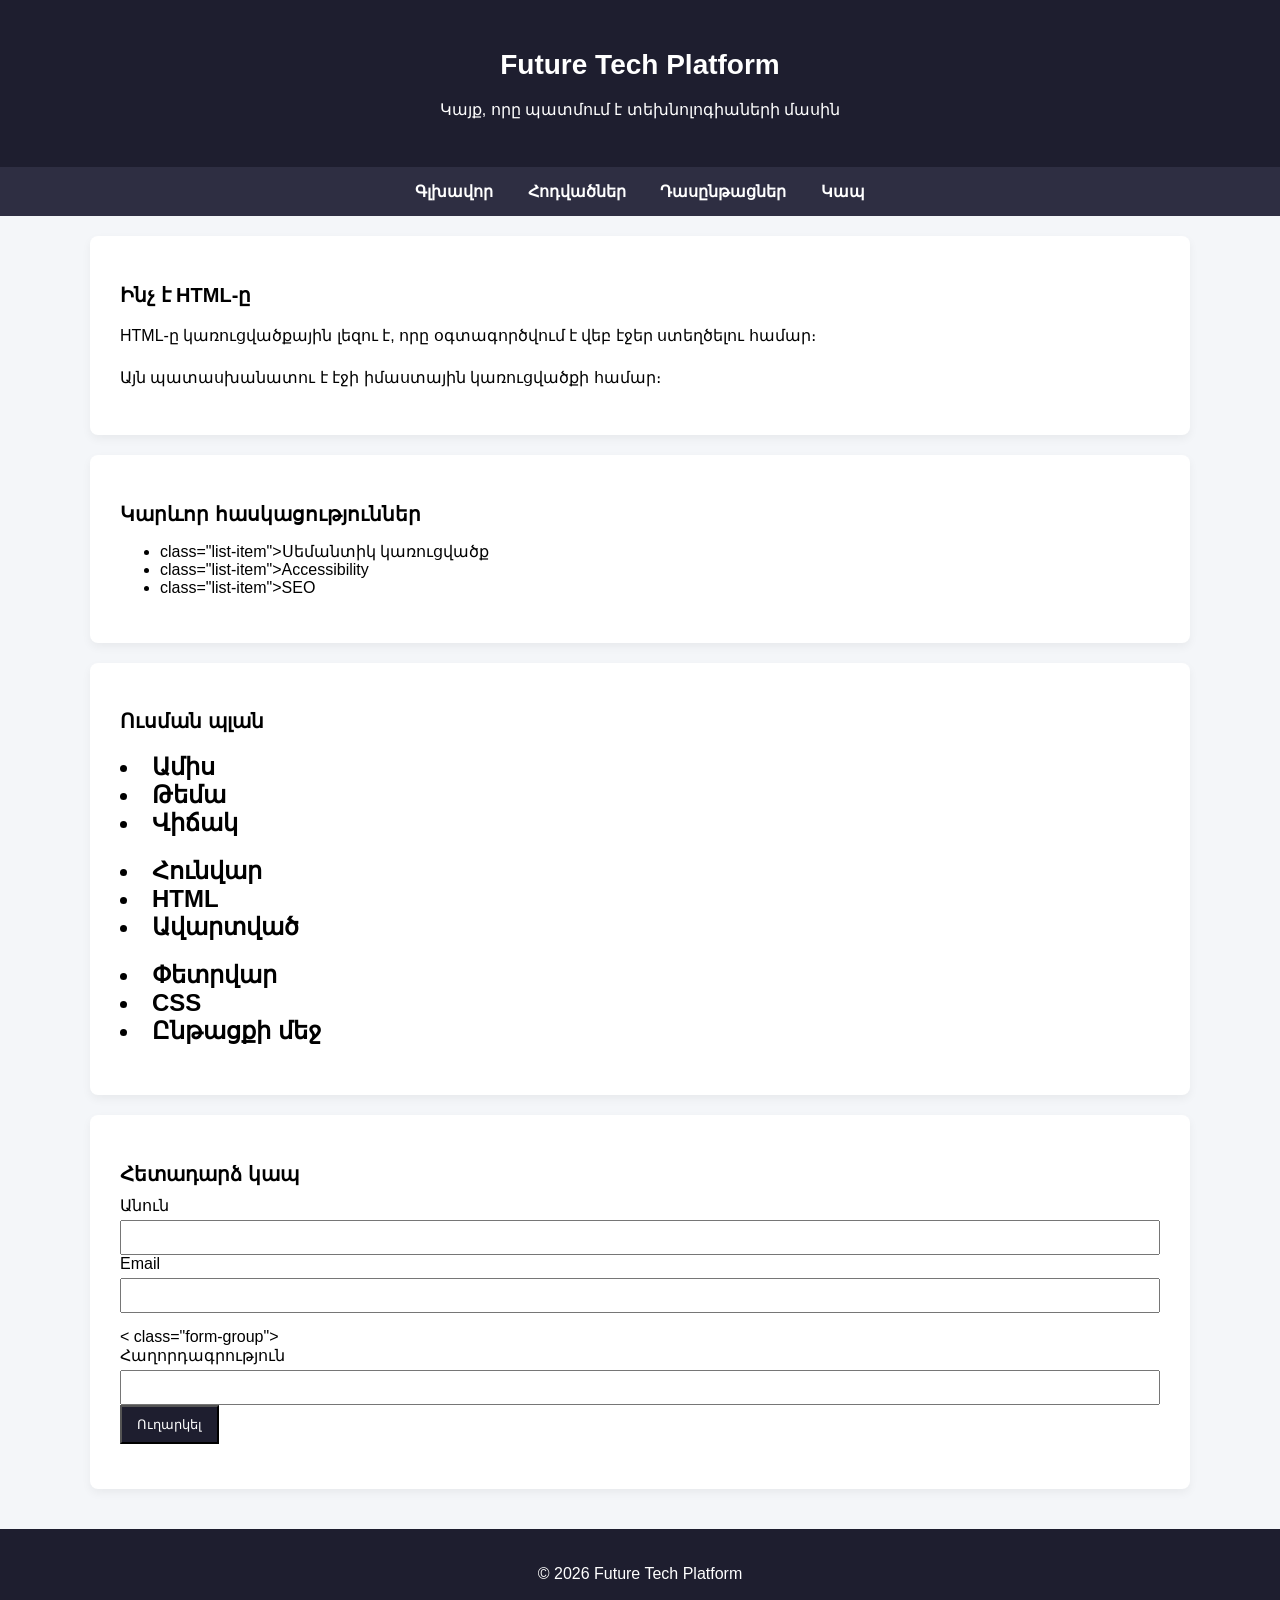
<file: homework/4/index.html>
<!DOCTYPE html>
<html>
    <head>
        <style>
            body { margin: 0; font-family: Arial; background: #f4f6f9; }
            .container { width: 90%; max-width: 1100px; margin: auto; }
            .header { background: #1e1e2f; color: white; padding: 30px 0; text-align: center; }
            .nav { background: #2e2e42; padding: 15px 0; text-align: center; }
            .nav div { display: inline-block; margin: 0 15px; color: white; font-weight: bold; cursor: pointer; }
            .section { background: white; padding: 30px; margin: 20px 0; border-radius: 8px; box-shadow: 0 4px 10px rgba(0,0,0,0.05); }
            .title { font-size: 28px; font-weight: bold; margin-bottom: 10px; }
            .subtitle { font-size: 20px; font-weight: bold; margin-bottom: 10px; }
            .text { margin-bottom: 15px; line-height: 1.6; }
            .list-item { margin-left: 20px; margin-bottom: 5px; }
            .table-row div { display: inline-block; width: 32%; padding: 10px; border: 1px solid #ccc; box-sizing: border-box; }
            .form-group { margin-bottom: 15px; }
            .input { width: 100%; padding: 8px; margin-top: 5px; box-sizing: border-box; }
            .button { background: #1e1e2f; color: white; padding: 10px 15px; display: inline-block; cursor: pointer; }
            .footer { background: #1e1e2f; color: white; text-align: center; padding: 20px; margin-top: 40px; }
        </style>
    </head>

    <header class="header">
        <h1 class="title">Future Tech Platform</h1>
        <p class="text">Կայք, որը պատմում է տեխնոլոգիաների մասին</p>
    </header>

    <nav class="nav">
        <div>Գլխավոր</div>
        <div>Հոդվածներ</div>
        <div>Դասընթացներ</div>
        <div>Կապ</div>
    </nav>

    <main class="container">

        <section class="section">
            <h1 class="subtitle">Ինչ է HTML-ը</h1>
            <p class="text">
                HTML-ը կառուցվածքային լեզու է, որը օգտագործվում է վեբ էջեր ստեղծելու համար։
            </p>
            <p class="text">
                Այն պատասխանատու է էջի իմաստային կառուցվածքի համար։
            </p>
        </section>

        <section class="section">
            <h1 class="subtitle">Կարևոր հասկացություններ</h1>
            <ul>
            <li> class="list-item">Սեմանտիկ կառուցվածք</li>
            <li> class="list-item">Accessibility</li>
            <li> class="list-item">SEO</li>
            </ul>
        </section>

        <section class="section">
            <h2 class="subtitle">Ուսման պլան</h2>

            <h2 class="table-row">
                <li>Ամիս</li>
                <li>Թեմա</li>
                <li>Վիճակ</li>
            </h2>

            <h2 class="table-row">
                <li>Հունվար</li>
                <li>HTML</li>
                <li>Ավարտված</li>
            </h2>

            <h2 class="table-row">
                <li>Փետրվար</li>
                <li>CSS</li>
                <li>Ընթացքի մեջ</li>
            </h2>
        </section>

        <section class="section">
            <h2 class="subtitle">Հետադարձ կապ</h2>

            <div class="form-group">
                <div>Անուն</div>
                <input class="input">
            </input>

            <div class="form-group">
                <div>Email</div>
                <input class="input">
            </div>

            < class="form-group">
                <div>Հաղորդագրություն</div>
                <input class="input">
            </input>
            <div>
            <div>
                <button class="button">Ուղարկել</button>
            </div>
        </div>

    </main>

    <footer class="footer">
        <p>© 2026 Future Tech Platform</p>
    </footer>

</body>
</html>
</file>
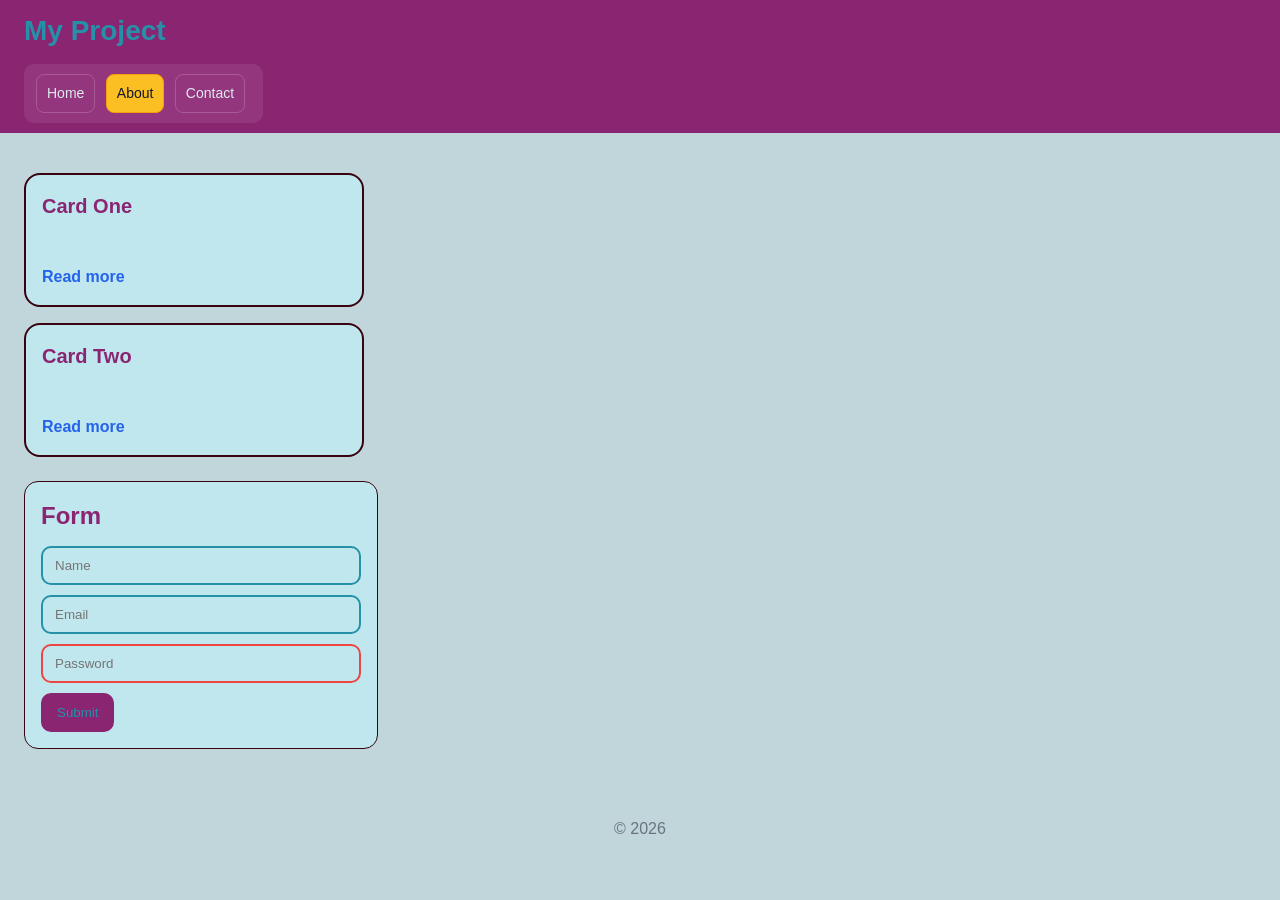
<file: homework/5/index.html>
<!DOCTYPE html>
<html lang="ru">
<head>
  <meta charset="UTF-8">
  <title>Selectors Task</title>
  <link rel="stylesheet" href="style.css">
</head>
<body>

<header id="site-header">
  <h1>My Project</h1>
  <nav>
    <a href="#home">Home</a>
    <a href="#about" target="_blank">About</a>
    <a href="#contact">Contact</a>
  </nav>
</header>

<main id="main-content">

  <section class="card" data-type="featured">
    <h2>Card One</h2>
    <p>First card description</p>
    <a href="https://example.com" target="_blank">Read more</a>
  </section>

  <section class="card" data-type="regular">
    <h2>Card Two</h2>
    <p>Second card description</p>
    <a href="#internal">Read more</a>
  </section>

  <section>
    <h2>Form</h2>
    <form>
      <input type="text" placeholder="Name">
      <input type="email" placeholder="Email">
      <input type="password" placeholder="Password">
      <button type="submit">Submit</button>
    </form>
  </section>

</main>

<footer>
  <p>© 2026</p>
</footer>

</body>
</html>
</file>
<file: homework/5/style.css>
*,
*::before,
*::after {
  margin: 0;
  padding: 0;
  box-sizing: border-box;
}
body {
  font-family: Arial, Helvetica, sans-serif;
  line-height: 1.5;
  background: #c1d6da;
  color: #8a2572;
}
#site-header {
  background: #8a2572;
  color: #2590a8;
  padding: 10px 24px;          
}
#site-header h1 {
  margin-bottom: 12px;
  font-size: 28px;
}
#site-header nav {
  background: rgba(255, 255, 255, 0.08);
  padding: 10px 12px;
  border-radius: 10px;
  display: inline-block;
}
#site-header nav a {
  display: inline-block;
  text-decoration: none;
  color: #ddebee;
  padding: 8px 10px;
  margin-right: 6px;
  border: 1px solid rgba(255, 255, 255, 0.18);
  border-radius: 8px;
  font-size: 14px;
}
#site-header nav a:hover {
  background: rgba(255, 255, 255, 0.12);
}
#site-header nav a[target="_blank"] {
  color: #111827;
  background: #fbbf24;
  border-color: #f59e0b;
}
#main-content {
  padding: 24px;
}
.card {
  width: 340px;             
  margin: 16px 0;            
  padding: 16px;              
  border: 2px solid #38030f; 
  border-radius: 16px;       
  background: #c0e6ee;
}
.card h2 {
  margin-bottom: 8px;
  font-size: 20px;
}
.card p {
  margin-bottom: 12px;
  color: #c0e6ee;
}
.card a {
  text-decoration: none;
  font-weight: 600;
  color: #2563eb;
}
.card a:hover {
  text-decoration: underline;
}
.card[data-type="featured"] {
  border-color: #38030f;
  background: #c0e6ee;
}
#main-content section:last-child {
  margin-top: 24px;
  padding: 16px;
  background: #c0e6ee;
  border: 1px solid #38030f;
  border-radius: 14px;
  width: max-content;
}
#main-content section:last-child h2 {
  margin-bottom: 12px;
}
form input {
  display: block;
  width: 320px;
  padding: 10px 12px;
  margin-bottom: 10px;
  border: 2px solid #2590a8;
  border-radius: 10px;
  outline: none;
  background: #c0e6ee;
}
form input:focus {
  border-color: #2563eb;
}
form input[type="password"] {
  border-color: #ef4444;
  background: #c0e6ee;
}
form button[type="submit"] {
  padding: 10px 14px;          
  border: 2px solid #8a2572;   
  border-radius: 10px;
  background: #8a2572;
  color: #2590a8;
  cursor: pointer;
}
form button[type="submit"]:hover {
  background: #2590a8;       
  color: #111827;
}
footer {
  margin-top: 28px;
  padding: 16px 24px;
  text-align: center;
  color: #6b7280;
}
</file>
